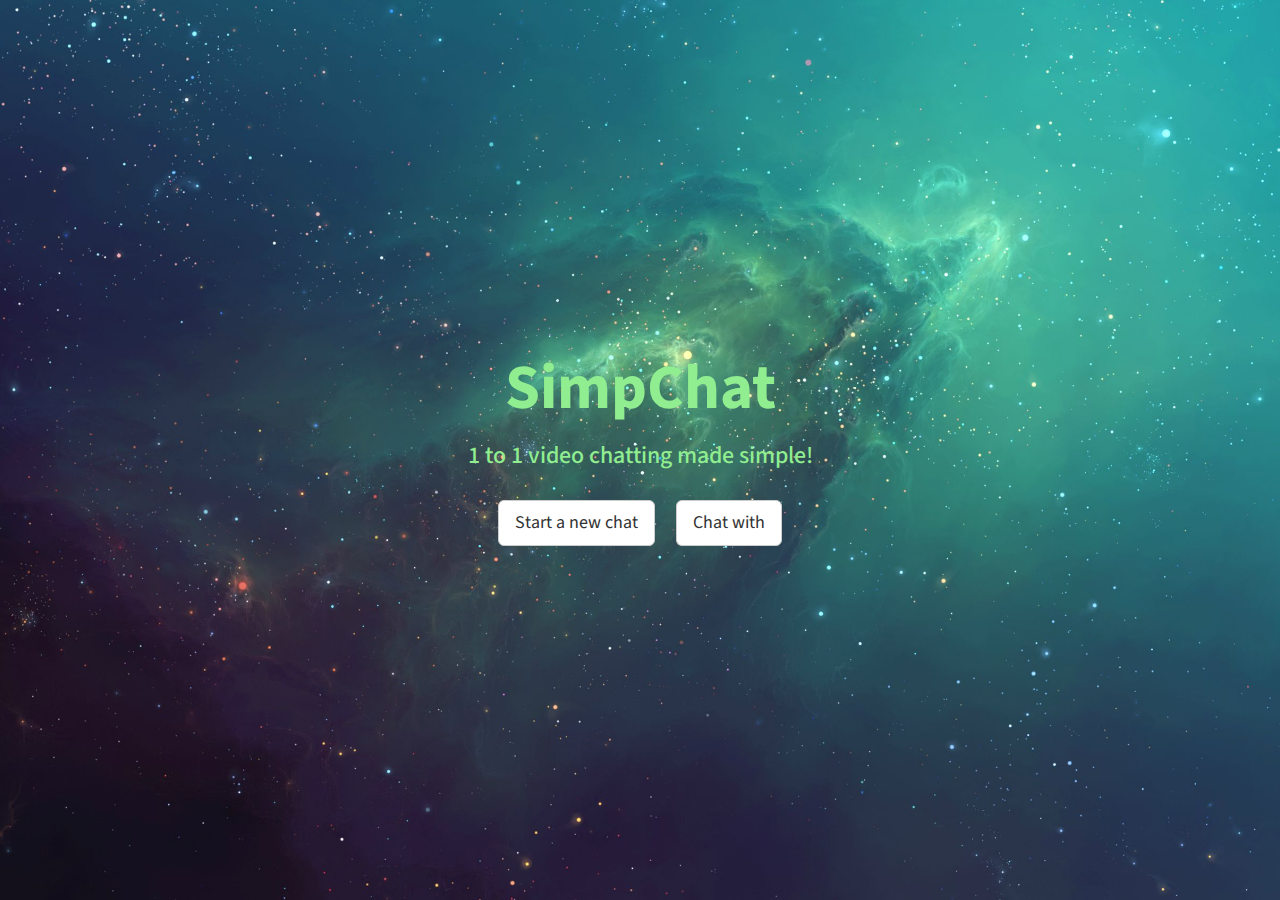
<file: index.html>
<!DOCTYPE html>
<html lang="en">

<head>

    <meta charset="utf-8">
    <meta http-equiv="X-UA-Compatible" content="IE=edge">
    <meta name="viewport" content="width=device-width, initial-scale=1">
    <meta name="description" content="">
    <meta name="author" content="">

    <title>Stylish Portfolio - Start Bootstrap Theme</title>

    <!-- Bootstrap Core CSS -->
    <link href="css/bootstrap.min.css" rel="stylesheet">

    <!-- Custom CSS -->
    <link href="css/stylish-portfolio.css" rel="stylesheet">

    <!-- Custom Fonts -->
    <link href="font-awesome/css/font-awesome.min.css" rel="stylesheet" type="text/css">
    <link href="http://fonts.googleapis.com/css?family=Source+Sans+Pro:300,400,700,300italic,400italic,700italic" rel="stylesheet" type="text/css">

    <!-- HTML5 Shim and Respond.js IE8 support of HTML5 elements and media queries -->
    <!-- WARNING: Respond.js doesn't work if you view the page via file:// -->
    <!--[if lt IE 9]>
        <script src="https://oss.maxcdn.com/libs/html5shiv/3.7.0/html5shiv.js"></script>
        <script src="https://oss.maxcdn.com/libs/respond.js/1.4.2/respond.min.js"></script>
    <![endif]-->

</head>

<body>


    <!-- Header -->
    <header id="top" class="header">
        <div class="text-vertical-center">
            <h1>SimpChat</h1>
            <h3>1 to 1 video chatting made simple!</h3>
            <br>
            <button  href="/start.html" type="button" class="btn btn-lg btn-default" id="start">Start a new chat</button>
            <script type="text/javascript">
    document.getElementById("start").onclick = function () {
        location.href = "start.html";
    };
</script>
            &nbsp &nbsp &nbsp
             <button href="#join" type="button" class="btn btn-lg btn-default" id="join">Chat with</button>
                 <script type="text/javascript">
    document.getElementById("join").onclick = function () {
        location.href = "join.html";
    };
    </script>
        </div>
    </header>

   

   
    <!-- jQuery -->
    <script src="js/jquery.js"></script>

    <!-- Bootstrap Core JavaScript -->
    <script src="js/bootstrap.min.js"></script>

    <!-- Custom Theme JavaScript -->
  <script>
    // Scrolls to the selected menu item on the page
    $(function() {
        $('a[href*=#]:not([href=#])').click(function() {
            if (location.pathname.replace(/^\//, '') == this.pathname.replace(/^\//, '') || location.hostname == this.hostname) {

                var target = $(this.hash);
                target = target.length ? target : $('[name=' + this.hash.slice(1) + ']');
                if (target.length) {
                    $('html,body').animate({
                        scrollTop: target.offset().top
                    }, 1000);
                    return false;
                }
            }
        });
    });
    </script>

</body>

</html>
</file>
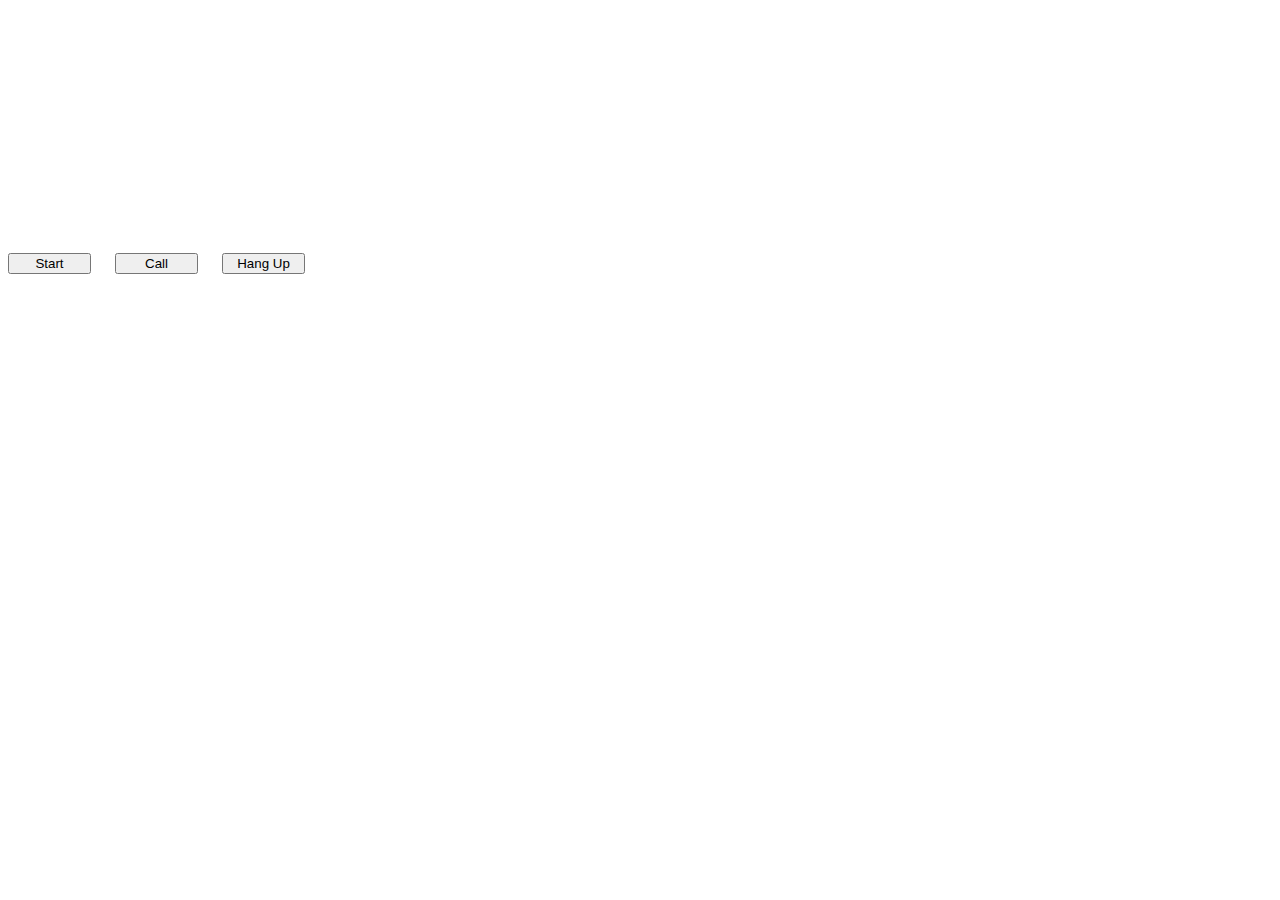
<file: chat.html>
<!DOCTYPE html>

<html>
<head>

  <meta charset="utf-8">
  <meta name="description" content="WebRTC code samples">
  <meta name="viewport" content="width=device-width, user-scalable=yes, initial-scale=1, maximum-scale=1">
  <meta itemprop="description" content="Client-side WebRTC code samples">
  <meta itemprop="image" content="../../../images/webrtc-icon-192x192.png">
  <meta itemprop="name" content="WebRTC code samples">
  <meta name="mobile-web-app-capable" content="yes">
  <meta id="theme-color" name="theme-color" content="#ffffff">

  <base target="_blank">

  <title>Peer connection</title>

  <link rel="icon" sizes="192x192" href="../../../images/webrtc-icon-192x192.png">
  <link href="//fonts.googleapis.com/css?family=Roboto:300,400,500,700" rel="stylesheet" type="text/css">
  <link rel="stylesheet" href="css/main.css" />
  <link rel="stylesheet" href="css/main.css" />

</head>

<body>
  
  <div id="container">

   

    <video id="localVideo" autoplay muted></video>
    <video id="remoteVideo" autoplay></video>

    <div>
      <button id="startButton">Start</button>
      <button id="callButton">Call</button>
      <button id="hangupButton">Hang Up</button>
    </div>

   <p id="link">

  </p>

<script>
  var url=document.cookie;
document.getElementbyId("link").innerHTML=url;
</script>
<label value=url></label>
  <script src="js/adapter.js"></script>
  <script src="js/main.js"></script>

  <script src="js/lib/ga.js"></script>
</body>
</html>
</file>
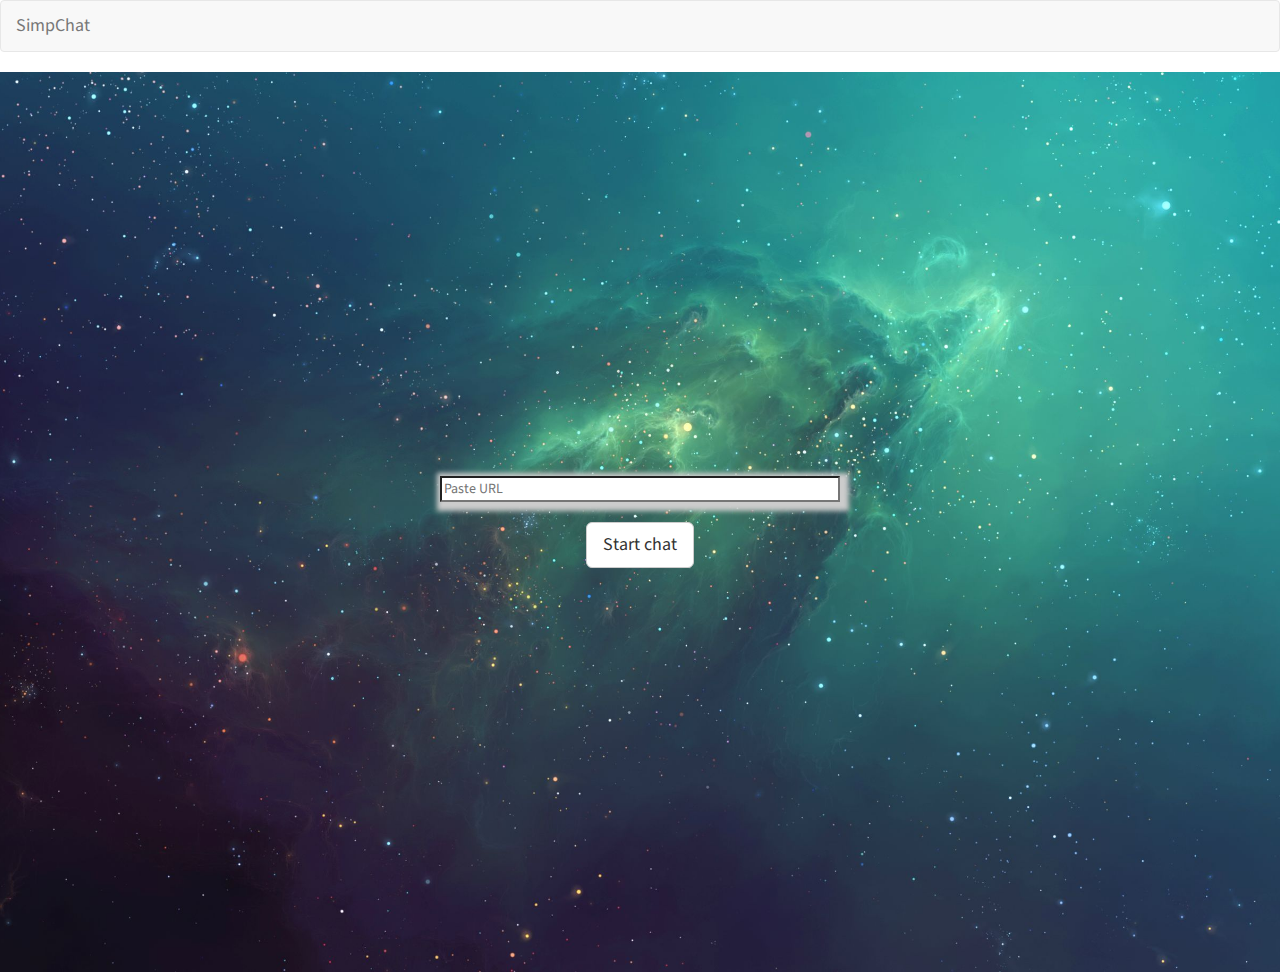
<file: join.html>
<html lang="en">

<head>

    <meta charset="utf-8">
    <meta http-equiv="X-UA-Compatible" content="IE=edge">
    <meta name="viewport" content="width=device-width, initial-scale=1">
    <meta name="description" content="">
    <meta name="author" content="">

    <title>SimpChat</title>

    <!-- Bootstrap Core CSS -->
    <link href="css/bootstrap.min.css" rel="stylesheet">

    <!-- Custom CSS -->
    <link href="css/stylish-portfolio.css" rel="stylesheet">

    <!-- Custom Fonts -->
    <link href="font-awesome/css/font-awesome.min.css" rel="stylesheet" type="text/css">
    <link href="http://fonts.googleapis.com/css?family=Source+Sans+Pro:300,400,700,300italic,400italic,700italic" rel="stylesheet" type="text/css">
</head>

<body>
<nav class="navbar navbar-default">
  <div class="container-fluid">
    <!-- Brand and toggle get grouped for better mobile display -->
   
      <a class="navbar-brand" href="#">SimpChat</a>
   
</nav>

<header id="top" class="header2">
        <div class="text-vertical-center">
            
         <input type="text" class="url" placeholder="Paste URL"></input>
         
        <br></br>
             <button href="#join" type="button" class="btn btn-lg btn-default">Start chat</button>
        </div>
    </header>

</body>

</html>
</file>
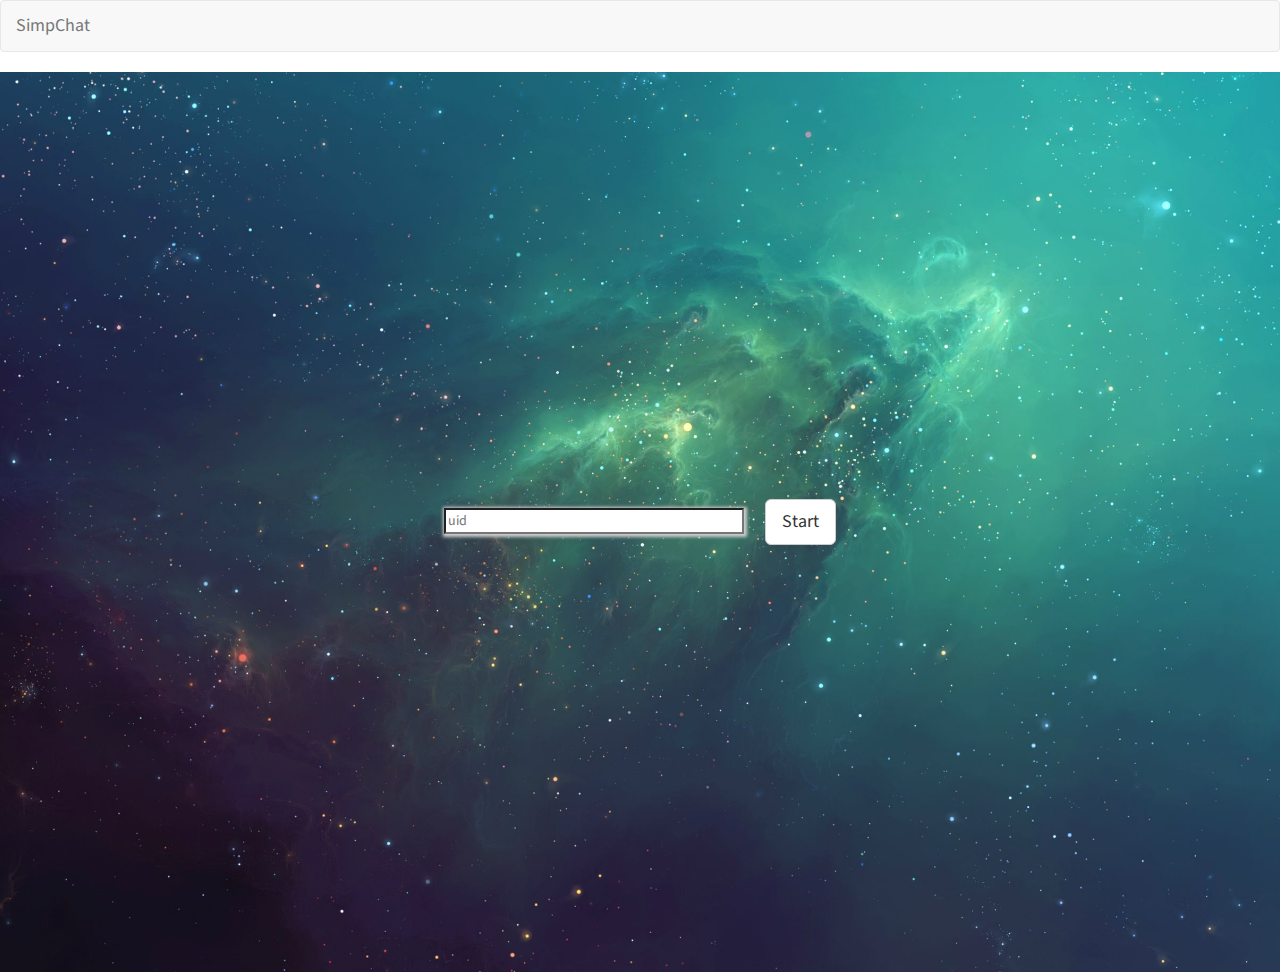
<file: start.html>
<!DOCTYPE html>
<html lang="en">

<head>

    <meta charset="utf-8">
    <meta http-equiv="X-UA-Compatible" content="IE=edge">
    <meta name="viewport" content="width=device-width, initial-scale=1">
    <meta name="description" content="">
    <meta name="author" content="">

    <title>SimpChat</title>

    <!-- Bootstrap Core CSS -->
    <link href="css/bootstrap.min.css" rel="stylesheet">

    <!-- Custom CSS -->
    <link href="css/stylish-portfolio.css" rel="stylesheet">

    <!-- Custom Fonts -->
    <link href="font-awesome/css/font-awesome.min.css" rel="stylesheet" type="text/css">
    <link href="http://fonts.googleapis.com/css?family=Source+Sans+Pro:300,400,700,300italic,400italic,700italic" rel="stylesheet" type="text/css">

    <!-- HTML5 Shim and Respond.js IE8 support of HTML5 elements and media queries -->
    <!-- WARNING: Respond.js doesn't work if you view the page via file:// -->
    <!--[if lt IE 9]>
        <script src="https://oss.maxcdn.com/libs/html5shiv/3.7.0/html5shiv.js"></script>
        <script src="https://oss.maxcdn.com/libs/respond.js/1.4.2/respond.min.js"></script>
    <![endif]-->

</head>

<body>
<nav class="navbar navbar-default">
  <div class="container-fluid">
    <!-- Brand and toggle get grouped for better mobile display -->
   
      <a class="navbar-brand" href="#">SimpChat</a>
   
</nav>

    <!-- Header -->
    <header id="top" class="header2">
        <div class="text-vertical-center">
            
         <input type="text" class="uid" placeholder="uid" id="url"></input>
            &nbsp &nbsp &nbsp
        <script>
function process()
{
var url="http://musaddiqfaraz.github.io/SimpChat/chat.html?id=" + document.getElementById("url").value;
document.cookie=url;
return false;
}
</script>
             <button id="start" type="button" class="btn btn-lg btn-default">Start</button>

            <script type="text/javascript">
    document.getElementById("start").onclick = function () {
        location.href = "chat.html";
    };
</script>
        </div>
    </header>

</body>

</html>
</file>
<file: css/main.css>
/*
 *  Copyright (c) 2014 The WebRTC project authors. All Rights Reserved.
 *
 *  Use of this source code is governed by a BSD-style license
 *  that can be found in the LICENSE file in the root of the source
 *  tree.
 */
button {
  margin: 0 20px 0 0;
  width: 83px;
}

button#hangupButton {
    margin: 0;
}

video {
  height: 225px;
  margin: 0 0 20px 0;
  vertical-align: top;
  width: calc(50% - 12px);
}

video#localVideo {
  margin: 0 20px 20px 0;
}

@media screen and (max-width: 400px) {
  button {
    width: 83px;
  }

  button {
    margin: 0 11px 10px 0;
  }


  video {
    height: 90px;
    margin: 0 0 10px 0;
    width: calc(50% - 7px);
  }
  video#localVideo {
    margin: 0 10px 20px 0;
  }

}
</file>
<file: css/stylish-portfolio.css>
/*!
 * Start Bootstrap - Stylish Portfolio Bootstrap Theme (http://startbootstrap.com)
 * Code licensed under the Apache License v2.0.
 * For details, see http://www.apache.org/licenses/LICENSE-2.0.
 */

/* Global Styles */

html,
body {
    width: 100%;
    height: 100%;
}

body {
    font-family: "Source Sans Pro","Helvetica Neue",Helvetica,Arial,sans-serif;
}

.text-vertical-center {
    display: table-cell;
    text-align: center;
    vertical-align: middle;
}

.text-vertical-center h1 {
    margin: 0;
    padding: 0;
    font-size: 4.5em;
    font-weight: 700;
}

/* Custom Button Styles */

.btn-dark {
    border-radius: 0;
    color: #fff;
    background-color: rgba(0,0,0,0.4);
}

.btn-dark:hover,
.btn-dark:focus,
.btn-dark:active {
    color: #fff;
    background-color: rgba(0,0,0,0.7);
}

.btn-light {
    border-radius: 0;
    color: #333;
    background-color: rgb(255,255,255);
}

.btn-light:hover,
.btn-light:focus,
.btn-light:active {
    color: #333;
    background-color: rgba(255,255,255,0.8);
}

/* Custom Horizontal Rule */

hr.small {
    max-width: 100px;
}

/* Side Menu */

#sidebar-wrapper {
    z-index: 1000;
    position: fixed;
    right: 0;
    width: 250px;
    height: 100%;
    margin-right: -250px;
    overflow-y: auto;
    background: #222;
    -webkit-transition: all 0.4s ease 0s;
    -moz-transition: all 0.4s ease 0s;
    -ms-transition: all 0.4s ease 0s;
    -o-transition: all 0.4s ease 0s;
    transition: all 0.4s ease 0s;
}

.sidebar-nav {
    position: absolute;
    top: 0;
    width: 250px;
    margin: 0;
    padding: 0;
    list-style: none;
}

.sidebar-nav li {
    text-indent: 20px;
    line-height: 40px;
}

.sidebar-nav li a {
    display: block;
    text-decoration: none;
    color: #999;
}

.sidebar-nav li a:hover {
    text-decoration: none;
    color: #fff;
    background: rgba(255,255,255,0.2);
}

.sidebar-nav li a:active,
.sidebar-nav li a:focus {
    text-decoration: none;
}

.sidebar-nav > .sidebar-brand {
    height: 55px;
    font-size: 18px;
    line-height: 55px;
}

.sidebar-nav > .sidebar-brand a {
    color: #999;
}

.sidebar-nav > .sidebar-brand a:hover {
    color: #fff;
    background: none;
}

#menu-toggle {
    z-index: 1;
    position: fixed;
    top: 0;
    right: 0;
}

#sidebar-wrapper.active {
    right: 250px;
    width: 250px;
    -webkit-transition: all 0.4s ease 0s;
    -moz-transition: all 0.4s ease 0s;
    -ms-transition: all 0.4s ease 0s;
    -o-transition: all 0.4s ease 0s;
    transition: all 0.4s ease 0s;
}

.toggle {
    margin: 5px 5px 0 0;
}

/* Header */

.header {
    display: table;
    position: relative;
    width: 100%;
    height: 100%;
    background: url(../img/bg.jpg) no-repeat center center scroll;
    -webkit-background-size: cover;
    -moz-background-size: cover;
    background-size: cover;
    -o-background-size: cover;
    color: #90EE90;
}
.header2 {
      display: table;
    position: relative;
    width: 100%;
    height: 100%;
    background: url(../img/bg.jpg) no-repeat center center scroll;
    -webkit-background-size: cover;
    -moz-background-size: cover;
    background-size: cover;
    -o-background-size: cover;
    color: #90EE90;

}


/* About */

.about {
    padding: 50px 0;
}

/* Services */

.services {
    padding: 50px 0;
}

.service-item {

    margin-left: 300px;
    margin-bottom: 30px;
}
.uid{
    width: 300px;
    -moz-box-shadow:    1px 1px 3px 4px #ccc;
  -webkit-box-shadow: 1px 1px 3px 2px #ccc;
  box-shadow:         1px 1px 3px 2px #ccc;
}
.url{
    width: 400px;
    -moz-box-shadow:    3px 3px 5px 6px #ccc;
  -webkit-box-shadow: 3px 3px 5px 6px #ccc;
  box-shadow:         3px 3px 5px 6px #ccc;
}

/* Callout */

.callout {
    display: table;
    width: 100%;
    height: 400px;
    color: #fff;
    background: url(../img/callout.jpg) no-repeat center center scroll;
    -webkit-background-size: cover;
    -moz-background-size: cover;
    background-size: cover;
    -o-background-size: cover;
}

/* Portfolio */

.portfolio {
    padding: 50px 0;
}

.portfolio-item {
    margin-bottom: 30px;
}

.img-portfolio {
    margin: 0 auto;
}

.img-portfolio:hover {
    opacity: 0.8;
}

/* Call to Action */

.call-to-action {
    padding: 50px 0;
}

.call-to-action .btn {
    margin: 10px;
}

/* Map */

.map {
    height: 500px;
}

@media(max-width:768px) {
    .map {
        height: 75%;
    }
}

/* Footer */

footer {
    padding: 100px 0;
}
</file>
